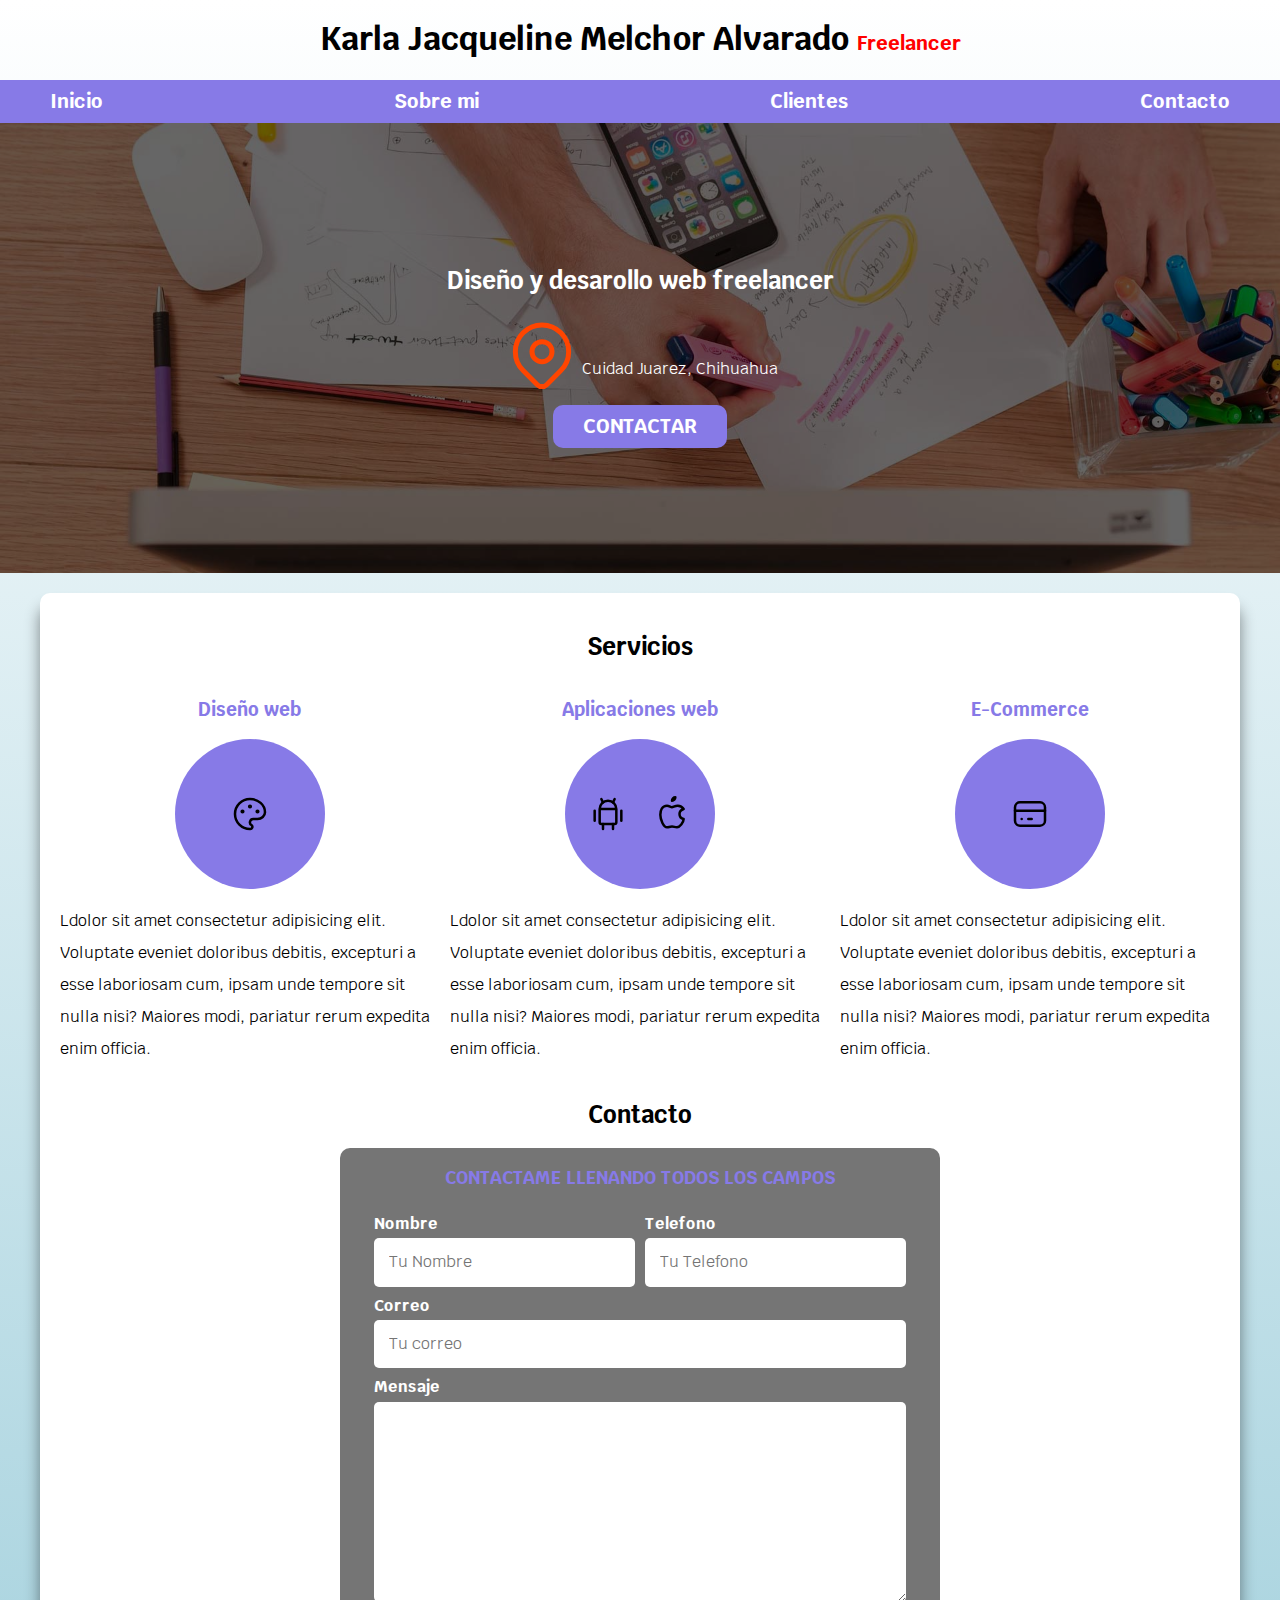
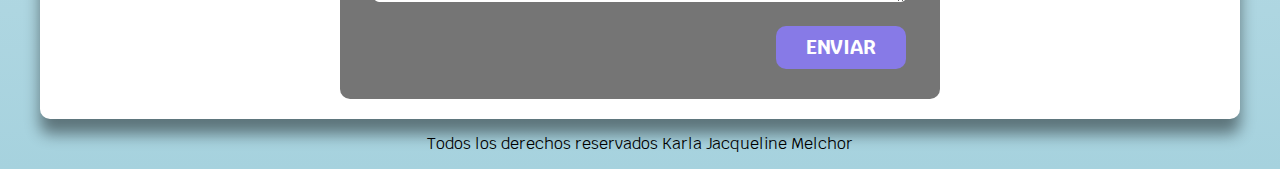
<file: index.html>
<!DOCTYPE html>
<html lang="en">
<head>
    <meta charset="UTF-8">
    <meta http-equiv="X-UA-Compatible" content="IE=edge">
    <meta name="viewport" content="width=, initial-scale=1.0">
    <title>Diseñador freelancer</title>
    <link rel="preload" href="freelancer_inicio/css/normalize.css"> 
    <link rel="stylesheet" href="freelancer_inicio/css/normalize.css">
    <link href="https://fonts.googleapis.com/css2?family=Krub:wght@400;700&display=swap" rel="stylesheet">
    <link rel="preload" href="freelancer_inicio/css/styles.css" as="style"> 
    <link href="freelancer_inicio/css/styles.css" rel="stylesheet" type="text/css">
 
</head>

<body>
    <header>
        <h1 class="titulo">Karla Jacqueline Melchor Alvarado <span>Freelancer</span></h1>
    </header>
  <div class="nav-bg">   
      <nav class="navegacion-principal contenedor">
      <a href="#">Inicio</a>
      <a href="#">Sobre mi</a>
      <a href="#">Clientes</a>
      <a href="#">Contacto</a>

      </nav>
  </div> 


    
  <section class="hero">
      <div class="contenido-hero">
      <h2> Diseño y desarollo web <span>freelancer</span></h2> 

      <div class="ubicacion"> 
          <svg xmlns="http://www.w3.org/2000/svg" class="icon icon-tabler icon-tabler-map-pin" width="80" height="80" viewBox="0 0 24 24" stroke-width="1.5" stroke="#ff4500" fill="none" stroke-linecap="round" stroke-linejoin="round">
              <path stroke="none" d="M0 0h24v24H0z" fill="none"/>
              <circle cx="12" cy="11" r="3" />
              <path d="M17.657 16.657l-4.243 4.243a2 2 0 0 1 -2.827 0l-4.244 -4.243a8 8 0 1 1 11.314 0z" />
          </svg>
              <p>Cuidad Juarez, Chihuahua</p>
      </div>
    

      <a class="boton" href="#">Contactar</a>
      </div>
  </section>

<main class="contenedor sombra"> 
  <h2>Servicios</h2>
  <div class="servicios">
    <section class="servicioSection">
      <h3>Diseño web</h3>
      <div class="iconos">
      <svg xmlns="http://www.w3.org/2000/svg" class="icon icon-tabler icon-tabler-palette" width="40" height="40" viewBox="0 0 24 24" stroke-width="1.5" stroke="#000000" fill="none" stroke-linecap="round" stroke-linejoin="round">
          <path stroke="none" d="M0 0h24v24H0z" fill="none"/>
          <path d="M12 21a9 9 0 1 1 0 -18a9 8 0 0 1 9 8a4.5 4 0 0 1 -4.5 4h-2.5a2 2 0 0 0 -1 3.75a1.3 1.3 0 0 1 -1 2.25" />
          <circle cx="7.5" cy="10.5" r=".5" fill="currentColor" />
          <circle cx="12" cy="7.5" r=".5" fill="currentColor" />
          <circle cx="16.5" cy="10.5" r=".5" fill="currentColor" />
        </svg>
      </div>
      <p>Ldolor sit amet consectetur adipisicing elit. Voluptate eveniet doloribus debitis, excepturi a esse laboriosam cum, ipsam unde tempore sit nulla nisi? Maiores modi, pariatur rerum expedita enim officia.</p>
    </section>

    <section class="servicioSection"> 
        <h3>Aplicaciones web</h3>
        <div class="iconos">
        <svg xmlns="http://www.w3.org/2000/svg" class="icon icon-tabler icon-tabler-brand-android" width="40" height="40" viewBox="0 0 24 24" stroke-width="1.5" stroke="#000000" fill="none" stroke-linecap="round" stroke-linejoin="round">
            <path stroke="none" d="M0 0h24v24H0z" fill="none"/>
            <line x1="4" y1="10" x2="4" y2="16" />
            <line x1="20" y1="10" x2="20" y2="16" />
            <path d="M7 9h10v8a1 1 0 0 1 -1 1h-8a1 1 0 0 1 -1 -1v-8a5 5 0 0 1 10 0" />
            <line x1="8" y1="3" x2="9" y2="5" />
            <line x1="16" y1="3" x2="15" y2="5" />
            <line x1="9" y1="18" x2="9" y2="21" />
            <line x1="15" y1="18" x2="15" y2="21" />
          </svg> 
          <svg xmlns="http://www.w3.org/2000/svg" class="icon icon-tabler icon-tabler-brand-apple" width="40" height="40" viewBox="0 0 24 24" stroke-width="1.5" stroke="#000000" fill="none" stroke-linecap="round" stroke-linejoin="round">
            <path stroke="none" d="M0 0h24v24H0z" fill="none"/>
            <path d="M9 7c-3 0 -4 3 -4 5.5c0 3 2 7.5 4 7.5c1.088 -.046 1.679 -.5 3 -.5c1.312 0 1.5 .5 3 .5s4 -3 4 -5c-.028 -.01 -2.472 -.403 -2.5 -3c-.019 -2.17 2.416 -2.954 2.5 -3c-1.023 -1.492 -2.951 -1.963 -3.5 -2c-1.433 -.111 -2.83 1 -3.5 1c-.68 0 -1.9 -1 -3 -1z" />
            <path d="M12 4a2 2 0 0 0 2 -2a2 2 0 0 0 -2 2" />
          </svg>
        </div>
        <p>Ldolor sit amet consectetur adipisicing elit. Voluptate eveniet doloribus debitis, excepturi a esse laboriosam cum, ipsam unde tempore sit nulla nisi? Maiores modi, pariatur rerum expedita enim officia.</p>
    </section>

    <section class="servicioSection">
        <h3>E-Commerce</h3>
        <div class="iconos"> 
        <svg xmlns="http://www.w3.org/2000/svg" class="icon icon-tabler icon-tabler-credit-card" width="40" height="40" viewBox="0 0 24 24" stroke-width="1.5" stroke="#000000" fill="none" stroke-linecap="round" stroke-linejoin="round">
            <path stroke="none" d="M0 0h24v24H0z" fill="none"/>
            <rect x="3" y="5" width="18" height="14" rx="3" />
            <line x1="3" y1="10" x2="21" y2="10" />
            <line x1="7" y1="15" x2="7.01" y2="15" />
            <line x1="11" y1="15" x2="13" y2="15" />
          </svg>
        </div>
        <p>Ldolor sit amet consectetur adipisicing elit. Voluptate eveniet doloribus debitis, excepturi a esse laboriosam cum, ipsam unde tempore sit nulla nisi? Maiores modi, pariatur rerum expedita enim officia.</p>
    </section>
  </div>
  
  


 <section >  
    <h2>Contacto</h2>
    <form class="formulario">
    <fieldset>
        <legend>Contactame llenando todos los campos</legend>
      <div class="contenedor-campos">  
        <div class="campo">
         <label>Nombre</label>
         <input class="input-text" type="text" placeholder="Tu Nombre" >
        </div>


        <div class="campo">
        <label>Telefono</label>
        <input class="input-text" type="tel" placeholder="Tu Telefono">   
        </div>

        <div class="campo">
        <label>Correo</label>
        <input class="input-text" type="email" placeholder="Tu correo">
        </div>

        <div class="campo">
         <label>Mensaje</label>
        <textarea class="input-text"></textarea>    
        </div>
      </div><!-- contenedor de campos-->
    
        <div class="alinear-derecha flex" >
          <input class="boton w-sm-100" type="submit" value="Enviar">    
        </div>
      
       
       

       

    </fieldset> 

    </form>
</section>
</main>



 <footer class="footer">
    <p>Todos los derechos reservados Karla Jacqueline Melchor</p>
</footer>
 


  
</body>
</html>
</file>
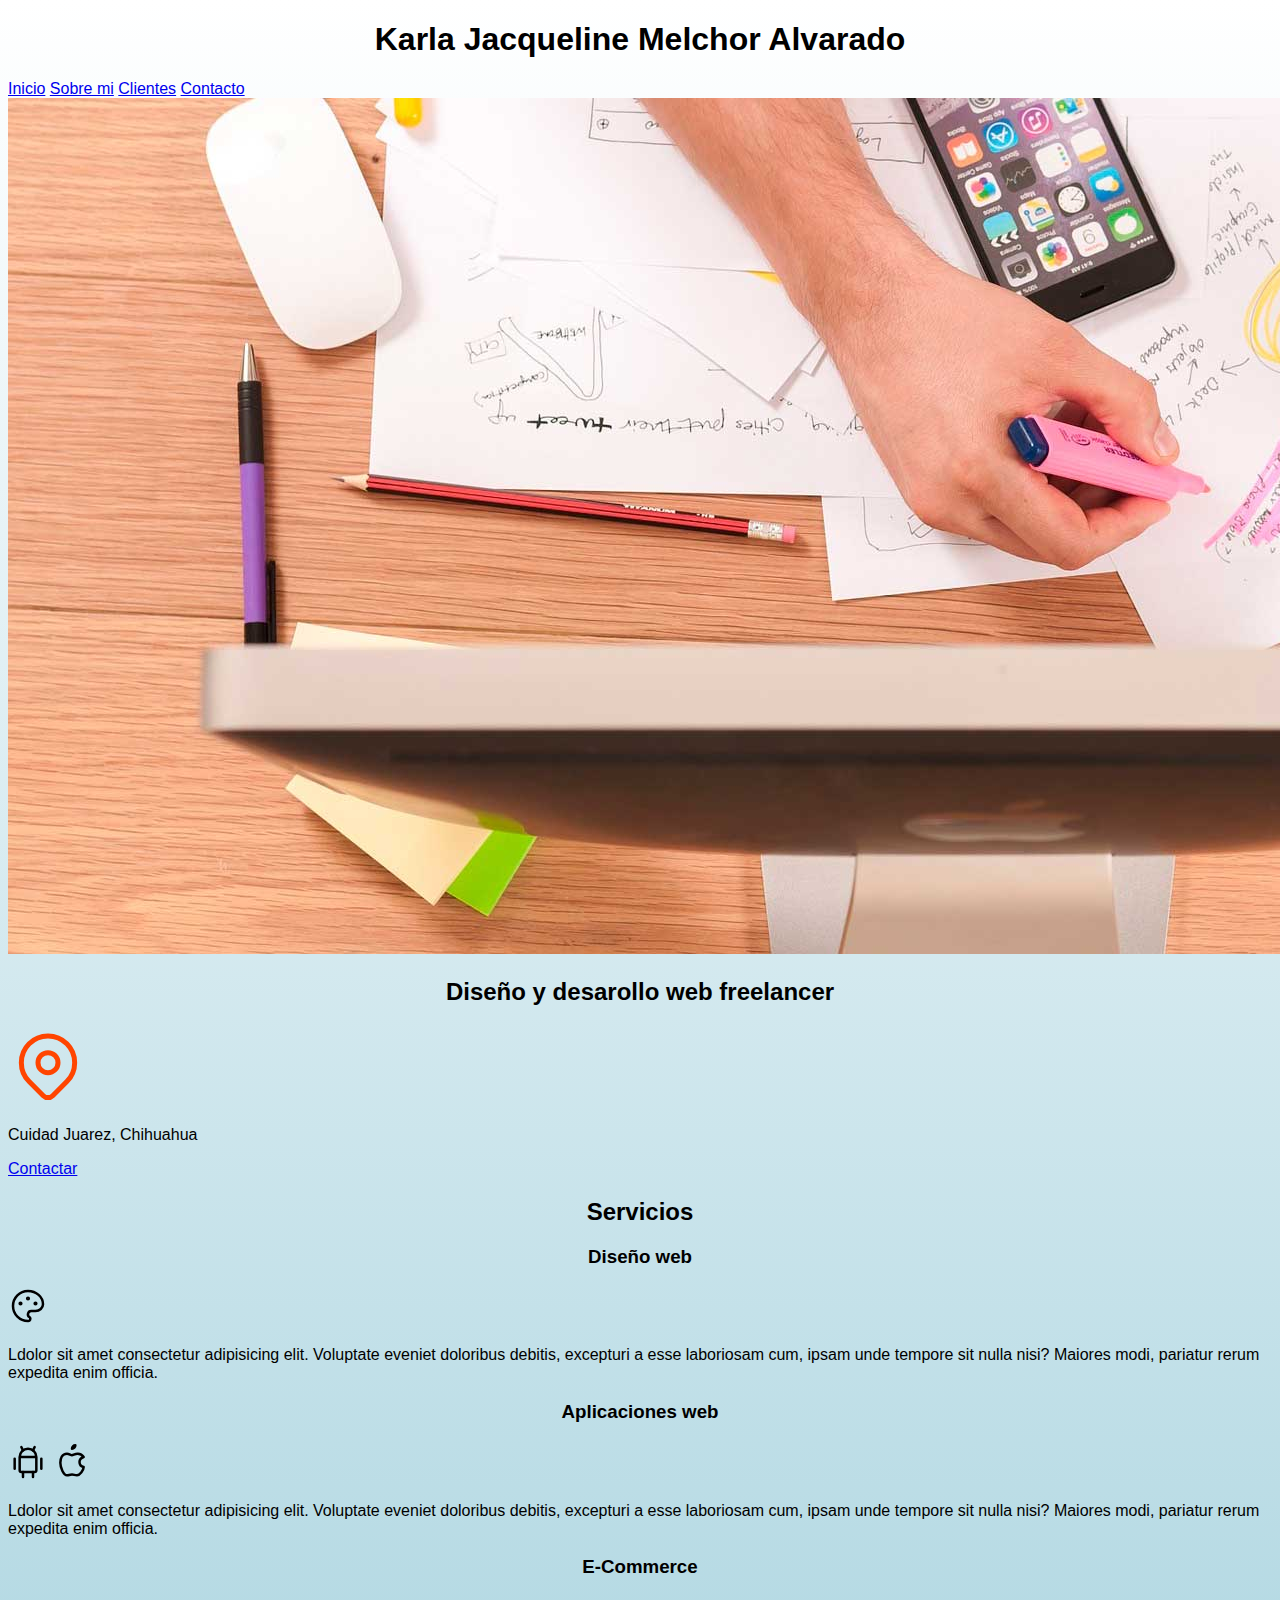
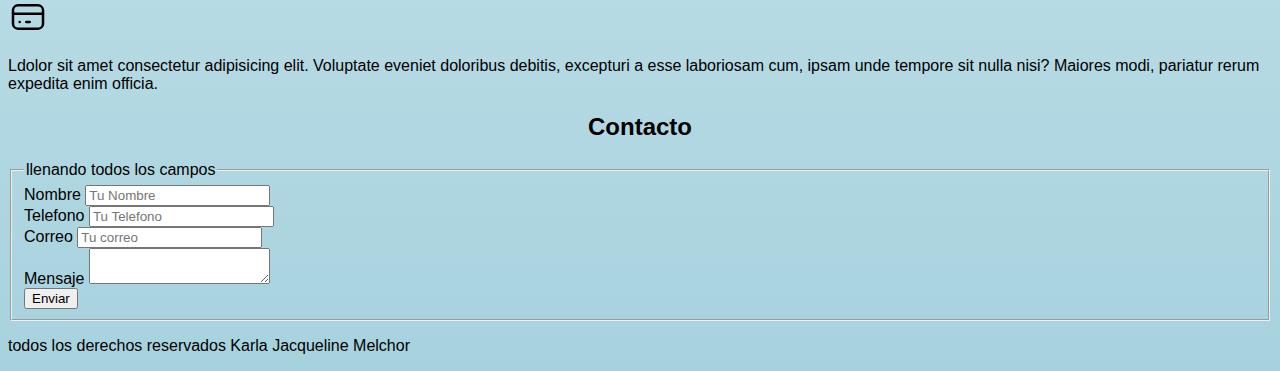
<file: freelancer_inicio/nosotros.html>
<!DOCTYPE html>
<html lang="en">
<head>
    <meta charset="UTF-8">
    <meta http-equiv="X-UA-Compatible" content="IE=edge">
    <meta name="viewport" content="width=, initial-scale=1.0">
    <title>Diseñador freelancer</title>
    <link rel="preload" href="css/styles.css" as="style">
    <link href="css/styles.css" rel="stylesheet" type="text/css">
 
</head>

<body>
    <header>
        <h1>Karla Jacqueline Melchor Alvarado</h1>
    </header>
<nav>
    <a href="#">Inicio</a>
    <a href="#">Sobre mi</a>
    <a href="#">Clientes</a>
    <a href="#">Contacto</a>

</nav>

<img src="img/hero.jpg">  

    
<section>
    <h2>Diseño y desarollo web freelancer</h2> 
    <p><svg xmlns="http://www.w3.org/2000/svg" class="icon icon-tabler icon-tabler-map-pin" width="80" height="80" viewBox="0 0 24 24" stroke-width="1.5" stroke="#ff4500" fill="none" stroke-linecap="round" stroke-linejoin="round">
        <path stroke="none" d="M0 0h24v24H0z" fill="none"/>
        <circle cx="12" cy="11" r="3" />
        <path d="M17.657 16.657l-4.243 4.243a2 2 0 0 1 -2.827 0l-4.244 -4.243a8 8 0 1 1 11.314 0z" />
      </svg></p>
    <p>Cuidad Juarez, Chihuahua</p>

    <a href="#">Contactar</a>
</section>

<main> 
  <h2>Servicios</h2>
<section>

    <h3>Diseño web</h3>
    <svg xmlns="http://www.w3.org/2000/svg" class="icon icon-tabler icon-tabler-palette" width="40" height="40" viewBox="0 0 24 24" stroke-width="1.5" stroke="#000000" fill="none" stroke-linecap="round" stroke-linejoin="round">
        <path stroke="none" d="M0 0h24v24H0z" fill="none"/>
        <path d="M12 21a9 9 0 1 1 0 -18a9 8 0 0 1 9 8a4.5 4 0 0 1 -4.5 4h-2.5a2 2 0 0 0 -1 3.75a1.3 1.3 0 0 1 -1 2.25" />
        <circle cx="7.5" cy="10.5" r=".5" fill="currentColor" />
        <circle cx="12" cy="7.5" r=".5" fill="currentColor" />
        <circle cx="16.5" cy="10.5" r=".5" fill="currentColor" />
      </svg>
    <p>Ldolor sit amet consectetur adipisicing elit. Voluptate eveniet doloribus debitis, excepturi a esse laboriosam cum, ipsam unde tempore sit nulla nisi? Maiores modi, pariatur rerum expedita enim officia.</p>
 </section>

<section> 
    <h3>Aplicaciones web</h3>
    <svg xmlns="http://www.w3.org/2000/svg" class="icon icon-tabler icon-tabler-brand-android" width="40" height="40" viewBox="0 0 24 24" stroke-width="1.5" stroke="#000000" fill="none" stroke-linecap="round" stroke-linejoin="round">
        <path stroke="none" d="M0 0h24v24H0z" fill="none"/>
        <line x1="4" y1="10" x2="4" y2="16" />
        <line x1="20" y1="10" x2="20" y2="16" />
        <path d="M7 9h10v8a1 1 0 0 1 -1 1h-8a1 1 0 0 1 -1 -1v-8a5 5 0 0 1 10 0" />
        <line x1="8" y1="3" x2="9" y2="5" />
        <line x1="16" y1="3" x2="15" y2="5" />
        <line x1="9" y1="18" x2="9" y2="21" />
        <line x1="15" y1="18" x2="15" y2="21" />
      </svg> 
      <svg xmlns="http://www.w3.org/2000/svg" class="icon icon-tabler icon-tabler-brand-apple" width="40" height="40" viewBox="0 0 24 24" stroke-width="1.5" stroke="#000000" fill="none" stroke-linecap="round" stroke-linejoin="round">
        <path stroke="none" d="M0 0h24v24H0z" fill="none"/>
        <path d="M9 7c-3 0 -4 3 -4 5.5c0 3 2 7.5 4 7.5c1.088 -.046 1.679 -.5 3 -.5c1.312 0 1.5 .5 3 .5s4 -3 4 -5c-.028 -.01 -2.472 -.403 -2.5 -3c-.019 -2.17 2.416 -2.954 2.5 -3c-1.023 -1.492 -2.951 -1.963 -3.5 -2c-1.433 -.111 -2.83 1 -3.5 1c-.68 0 -1.9 -1 -3 -1z" />
        <path d="M12 4a2 2 0 0 0 2 -2a2 2 0 0 0 -2 2" />
      </svg>
    <p>Ldolor sit amet consectetur adipisicing elit. Voluptate eveniet doloribus debitis, excepturi a esse laboriosam cum, ipsam unde tempore sit nulla nisi? Maiores modi, pariatur rerum expedita enim officia.</p>
</section>

<section>
    <h3>E-Commerce</h3>
    <svg xmlns="http://www.w3.org/2000/svg" class="icon icon-tabler icon-tabler-credit-card" width="40" height="40" viewBox="0 0 24 24" stroke-width="1.5" stroke="#000000" fill="none" stroke-linecap="round" stroke-linejoin="round">
        <path stroke="none" d="M0 0h24v24H0z" fill="none"/>
        <rect x="3" y="5" width="18" height="14" rx="3" />
        <line x1="3" y1="10" x2="21" y2="10" />
        <line x1="7" y1="15" x2="7.01" y2="15" />
        <line x1="11" y1="15" x2="13" y2="15" />
      </svg>
    <p>Ldolor sit amet consectetur adipisicing elit. Voluptate eveniet doloribus debitis, excepturi a esse laboriosam cum, ipsam unde tempore sit nulla nisi? Maiores modi, pariatur rerum expedita enim officia.</p>
 </section>
  
  
   </main>

 <section>  
    <h2>Contacto</h2>
    <form>
    <fieldset>
        <legend> llenando todos los campos</legend>

        <div>   
         <label>Nombre</label>
         <input type="text" placeholder="Tu Nombre" >
        </div>


        <div>
        <label>Telefono</label>
        <input type="tel" placeholder="Tu Telefono">   
        </div>

        <div>
        <label>Correo</label>
        <input type="email" placeholder="Tu correo">
        </div>

        <div>
         <label>Mensaje</label>
        <textarea></textarea>    
        </div>
    
        <div>
          <input type="submit" value="Enviar">    
        </div>
       
       

       

    </fieldset> 

    </form>
</section>



 <footer>
    <p>todos los derechos reservados Karla Jacqueline Melchor</p>
</footer>
 


  
</body>
</html>
</file>
<file: freelancer_inicio/css/styles.css>
:root{
    --blanco:#ffffff;
    --oscuro:#212121;
    --primario:#FF0000;/* variables de css*/
    --gris:#757575;
    --secundario:#877ae7;
    --FONDO:#a6d2de;

}

html{
    font-size: 62.5%;
    box-sizing: border-box;/* ayuda a que el pading y asi no afecte el tama;o del elemento*/
    scroll-snap-type: y mandatory;/* solo para el scroll vertical*/
}
*,*:before, *:after{
    box-sizing: inherit;/* se aplica a todos los elementos que ayuda a que el pading y asi no afecte el tama;o del elemento*/
}

body{
    font-size: 16px;/* 1 rem es igual a 10 px*/
    font-family: 'Krub', sans-serif;

    background-image: linear-gradient(to top,VAR(--FONDO) 0%, VAR(--blanco));/* SE HACE EL DESGRADADO*/
}
.h1{
    font-size: 3.8rem;
}
.h2{
    font-size: 2.8rem;
}
.h3{
    font-size: 1.8rem;
}
h1,h2,h3{
 text-align: center;
}
.sombra{
    /* -webkit-box-shadow: 0px 15px 15px 0px rgba(0,0,0,0.45);/* https://www.cssmatic.com/box-shadow le da sopporte googlle*/
    /* -moz-box-shadow: 0px 15px 15px 0px rgba(0,0,0,0.45);;e da sopprte firefoz */ 
    box-shadow: 0px 15px 15px 0px rgba(0,0,0,0.45); 
    background-color: var(--blanco);
    padding: 2rem;
   
    border-radius:1rem;
}



.titulo span{ 
    font-size: 2rem;

    color: var(--primario);

}
.contenedor{
    max-width: 120rem;
    margin:0 auto 0 auto;/* como las manecillas del reloj*/
}

.boton{
background-color: var(--secundario);
color: var(--blanco);
padding: 1rem 3rem;
margin-top:1rem;
font-size:2rem;
text-decoration: none;
text-transform: uppercase;
font-weight: bold;
border-radius: 1rem;
width: 90%;
text-align: center;
border: none;

}
@media (min-width: 768px){
  .boton{
    width: auto;
  }
}
.boton:hover{
    cursor: pointer;
}

/*utilidades */

.w-sm-100{
    width: 100%;
 }

 @media (min-width: 768px){
    .w-sm-100{
        width: auto;
    }
 }

 .flex{
    display: flex;
 }
 .alinear-derecha{
    justify-content: flex-end;
 }

.nav-bg{
    background-color: var(--secundario);
}

.navegacion-principal{
    
    display: flex;/* para poder accedera sus etiquetas */
    flex-direction: column;
   
    
}

.navegacion-principal a{
    display: block;
    text-align: center;
    padding: 1rem; 
    color: var(--blanco);
    text-decoration:none;
    font-size: 2rem;
    font-weight: 700;
    
}
@media (min-width: 768px){
    .navegacion-principal{
        flex-direction: row;  
        justify-content:space-between;/* hace que se separen los enlaces*/  
    }
}

.navegacion-principal a:hover{
background-color: var(--primario);
}

.hero{
    background-image: url(../img/hero.jpg);
    background-repeat: no-repeat;
    background-size:cover;
    height: 450px;
    margin-bottom:2rem ;
    position: relative;
     
}
.contenido-hero{
position: absolute;
background-color:rgba(0, 0,0, .6);
width: 100%;
height: 100%;

display: flex;/* se alinea horrizxonal */
flex-direction: column;/* se alinea horizontal */
align-items: center;/* alinea vertical */
justify-content: center;/* vertical */


}

.contenido-hero h2, .contenido-hero p{
    color: var(--blanco);

}
.ubicacion{
    display: flex;/* nos permite elegir sus herramientas su tipo es como columnas*/

    align-items: flex-end;

}


@media (min-width:768px ){
    .servicios{
        display: grid;/* nos permite elegir sus herramientas su tipo es como si fuera una tabla */
        grid-template-columns: repeat(3,2fr);/*o  2fr 2fr 2fr; para dividirlo */
        column-gap: 1rem;/*separacion entre colunmas*/
       
        /* grid: 200px, 800px/300px, 300px; es lo mismo per simplificado */
    
    }
    
}
.servicios,
.navegacion-principal,
.formulario{ /* para que el scroll se detenga, no funciona en todos los navegadores como por ejemplo en safasi, opera*/
    scroll-snap-align: center;
    scroll-snap-stop: always;
}

.servicioSection{
display: flex;
flex-direction: column;
align-items: center;

}
.servicioSection h3{
color: var(--secundario);

}
.servicioSection p{
    line-height: 2;
    font-weight: normal;
}

.servicioSection .iconos{
    height: 15rem;
    width: 15rem;
    background-color:var(--secundario);
    border-radius: 50%;
    display: flex;/* nos permite elegir sus herramientas su tipo es como columnas*/
    justify-content: space-evenly;
    align-items: center;
}

.formulario{
    
    background-color: var(--gris);
    width: min(60rem, 100%);/* usa el valor mas peque;o  */
    margin: 0 auto;/* padre no debe tener display flex, se puede usar este para centrarlo horizontalmente*/
    padding: 2rem;
    border-radius: 1rem;

}
.formulario fieldset{
    border: NONE;


}
.formulario legend{
    text-align: center;
    font-size: 1.8rem;
    text-transform: uppercase;
    font-weight: 700;
    margin-bottom: 2rem;
    color: var(--secundario);

}
 
@media (min-width: 768px)
{
   .contenedor-campos{
    display: grid;
    grid-template-columns: repeat(2,1fr);/*se divide la pnatlla en dos es lo mismo si pones 50% 50%*/
    grid-row:auto auto 20rem;
    column-gap: 1rem;
}     
    .campo:nth-child(3), .campo:nth-child(4) {/*se cuenta desde el 1*/
        grid-column: 1/3;/*ahi le deciamos que valla desde la columna 1 a la 3*/

    }
}


.campo{
    margin-bottom: 1rem;
}
.campo textarea{
    height: 20rem;

}
.campo label{
    color: var(--blanco);
    font-weight: bold;
    margin-bottom: .5rem;
    display: block;/* topara todo el espacio disponible  */
}

.input-text{
    width: 100%;
    border: none;
    padding: 1.5rem;
    border-radius: .5rem;
}
.footer{
    text-align: center;
}

/* .navegacion-principal a:visited{
background-color:var(--gris);
color:var(--blanco);
} */

/* no ids por que afecta la especifidad es decir que se va a mostrar  el selector de css que sea mas especifico*/
</file>
